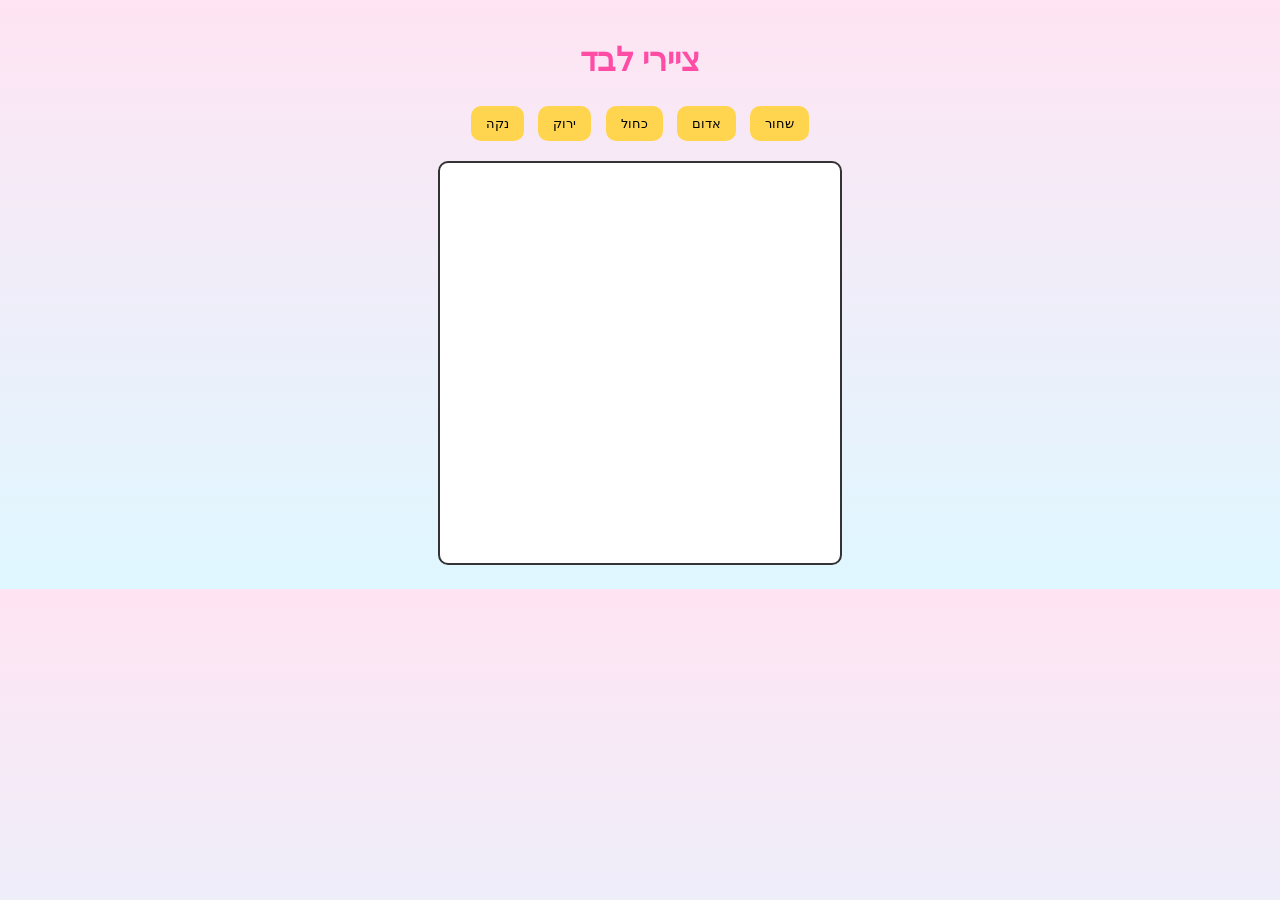
<file: draw_game/index.html>
<!DOCTYPE html>
<html lang="he" dir="rtl">
<head>
  <meta charset="UTF-8">
  <title>ציירי לבד</title>
  <link rel="stylesheet" href="style.css">
</head>
<body>

  <div class="container">
    <h1>ציירי לבד</h1>

    <div class="tools">
      <button onclick="changeColor('black')">שחור</button>
      <button onclick="changeColor('red')">אדום</button>
      <button onclick="changeColor('blue')">כחול</button>
      <button onclick="changeColor('green')">ירוק</button>
      <button onclick="clearCanvas()">נקה</button>
    </div>

    <canvas id="canvas"></canvas>
  </div>

  <script src="script.js"></script>
</body>
</html>
</file>
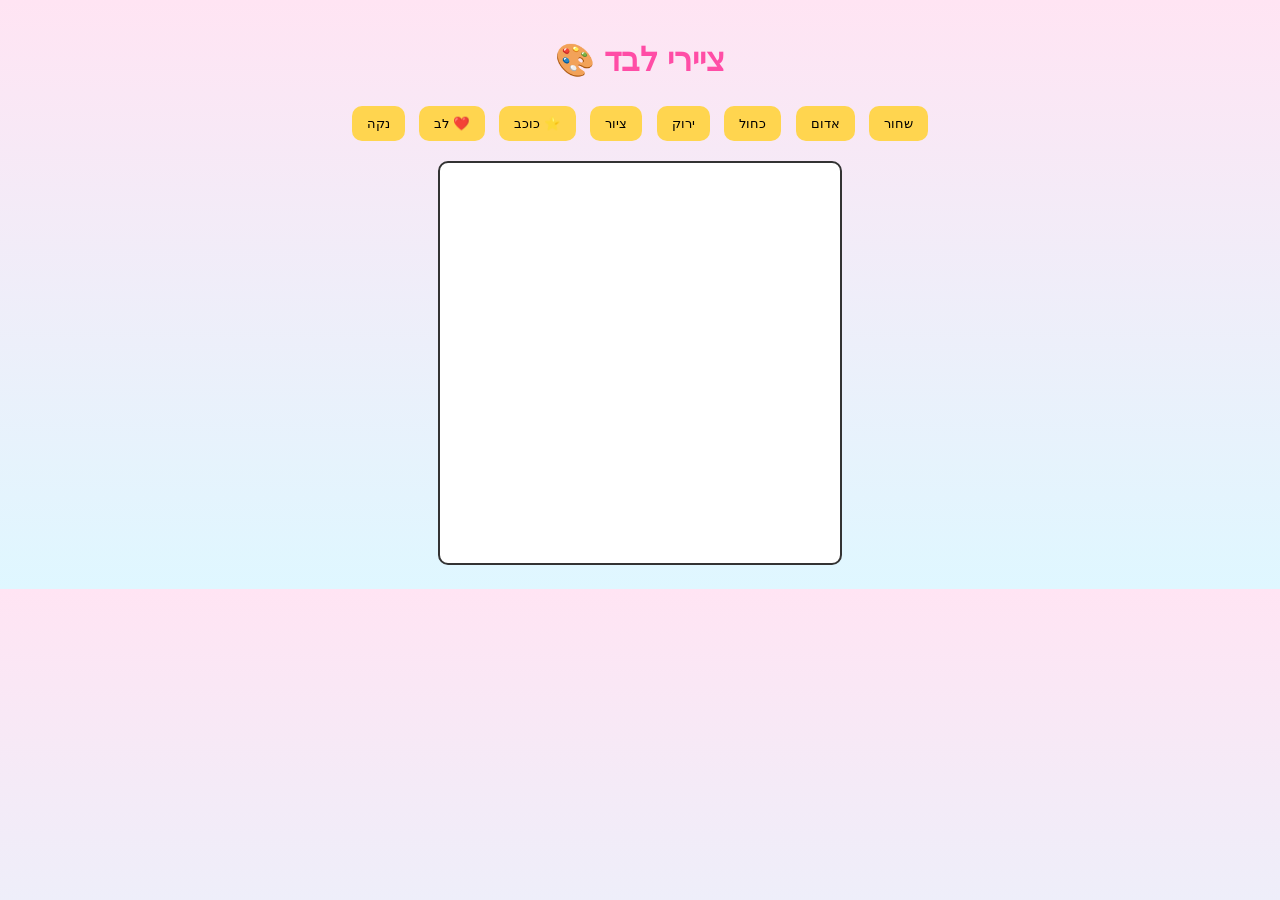
<file: draw_game_touch_stamps/index.html>
<!DOCTYPE html>
<html lang="he" dir="rtl">
<head>
  <meta charset="UTF-8">
  <meta name="viewport" content="width=device-width, initial-scale=1.0">
  <title>ציירי לבד</title>
  <link rel="stylesheet" href="style.css">
</head>
<body>

  <div class="container">
    <h1>ציירי לבד 🎨</h1>

    <div class="tools">
      <button onclick="changeColor('black')">שחור</button>
      <button onclick="changeColor('red')">אדום</button>
      <button onclick="changeColor('blue')">כחול</button>
      <button onclick="changeColor('green')">ירוק</button>
      <button onclick="setMode('draw')">ציור</button>
      <button onclick="setMode('star')">⭐ כוכב</button>
      <button onclick="setMode('heart')">❤️ לב</button>
      <button onclick="clearCanvas()">נקה</button>
    </div>

    <canvas id="canvas"></canvas>
  </div>

  <script src="script.js"></script>
</body>
</html>
</file>
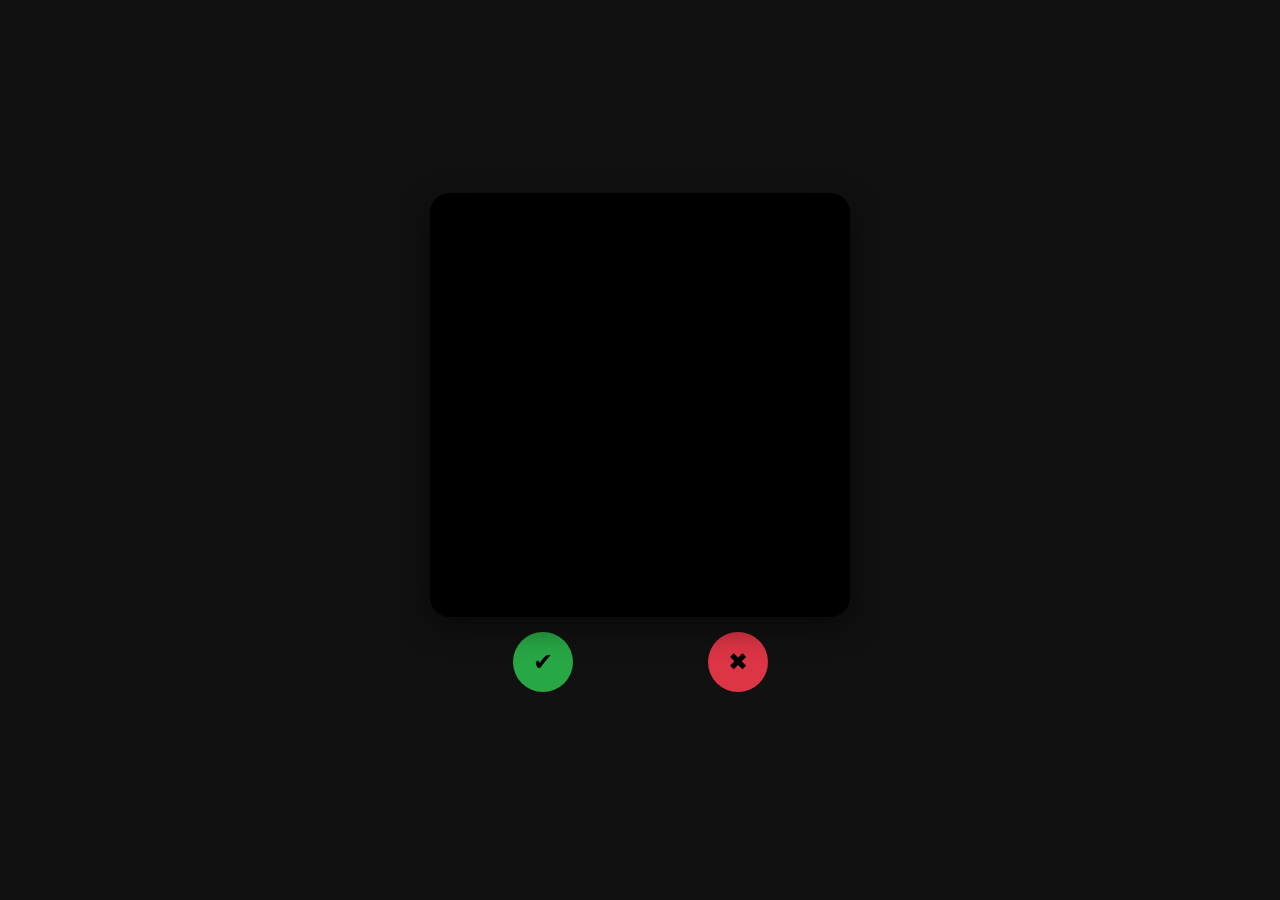
<file: happy_birthday/index.html>
<!DOCTYPE html>
<html lang="he" dir="rtl">
<head>
<meta charset="UTF-8">
<meta name="viewport" content="width=device-width, initial-scale=1.0">
<title>Tinder Video</title>

<style>
body {
  margin:0;
  font-family: Arial;
  background:#111;
  color:white;
  display:flex;
  justify-content:center;
  align-items:center;
  height:100vh;
}

.app {
  width:100%;
  max-width:420px;
}

.card {
  position:relative;
  background:#000;
  border-radius:20px;
  overflow:hidden;
  box-shadow:0 10px 30px rgba(0,0,0,0.5);
  touch-action:none;
}

iframe {
  width:100%;
  height:420px;
  border:none;
  pointer-events:none; /* important for swipe */
}

.overlay {
  position:absolute;
  inset:0;
}

.actions {
  display:flex;
  justify-content:space-around;
  padding:15px;
}

button {
  width:60px;
  height:60px;
  border-radius:50%;
  border:none;
  font-size:24px;
  cursor:pointer;
}

.yes { background:#28a745; }
.no { background:#dc3545; }

.label {
  position:absolute;
  top:20px;
  left:20px;
  font-size:30px;
  opacity:0;
  transition:0.3s;
}

</style>
</head>

<body>

<div class="app">
  <div id="card" class="card">
    <iframe id="player" allowfullscreen></iframe>
    <div class="overlay"></div>
    <div id="label" class="label"></div>
  </div>

  <div class="actions">
    <button class="no" onclick="vote('no')">✖</button>
    <button class="yes" onclick="vote('yes')">✔</button>
  </div>
</div>

<script>

const videos = [
  "xs62_c-YfRc",
  "tTU-H6SlxOU",
  "a49y-NMDpDk"
];

let index = 0;
const player = document.getElementById("player");
const label = document.getElementById("label");
const card = document.getElementById("card");

function loadVideo(){
  if(index >= videos.length){
    card.innerHTML = "<h2 style='text-align:center;padding:50px'>נגמרו הסרטונים</h2>";
    return;
  }
  player.src = `https://www.youtube.com/embed/${videos[index]}?autoplay=1&mute=1`;
}

function vote(type){
  label.innerText = type === 'yes' ? "YES" : "NO";
  label.style.opacity = 1;

  animateOut(type);

  setTimeout(()=>{
    label.style.opacity = 0;
    index++;
    resetCard();
    loadVideo();
  },300);

  saveVote(type);
}

function saveVote(type){
  const data = JSON.parse(localStorage.getItem("votes") || "[]");
  data.push({ video: videos[index], decision: type });
  localStorage.setItem("votes", JSON.stringify(data));
}

// swipe
let startX = 0;
let currentX = 0;
let dragging = false;

card.addEventListener("pointerdown", e => {
  dragging = true;
  startX = e.clientX;
});

card.addEventListener("pointermove", e => {
  if(!dragging) return;

  currentX = e.clientX - startX;
  card.style.transform = `translateX(${currentX}px) rotate(${currentX/10}deg)`;

  if(currentX > 50){
    label.innerText = "YES";
    label.style.opacity = 1;
  } else if(currentX < -50){
    label.innerText = "NO";
    label.style.opacity = 1;
  } else {
    label.style.opacity = 0;
  }
});

card.addEventListener("pointerup", ()=>{
  dragging = false;

  if(currentX > 100) vote('yes');
  else if(currentX < -100) vote('no');
  else resetCard();
});

function animateOut(type){
  const direction = type === 'yes' ? 1 : -1;
  card.style.transition = "0.3s";
  card.style.transform = `translateX(${direction*500}px) rotate(${direction*30}deg)`;
}

function resetCard(){
  card.style.transition = "0.3s";
  card.style.transform = "translateX(0) rotate(0)";
  setTimeout(()=> card.style.transition = "",300);
}

loadVideo();

</script>

</body>
</html>
</file>
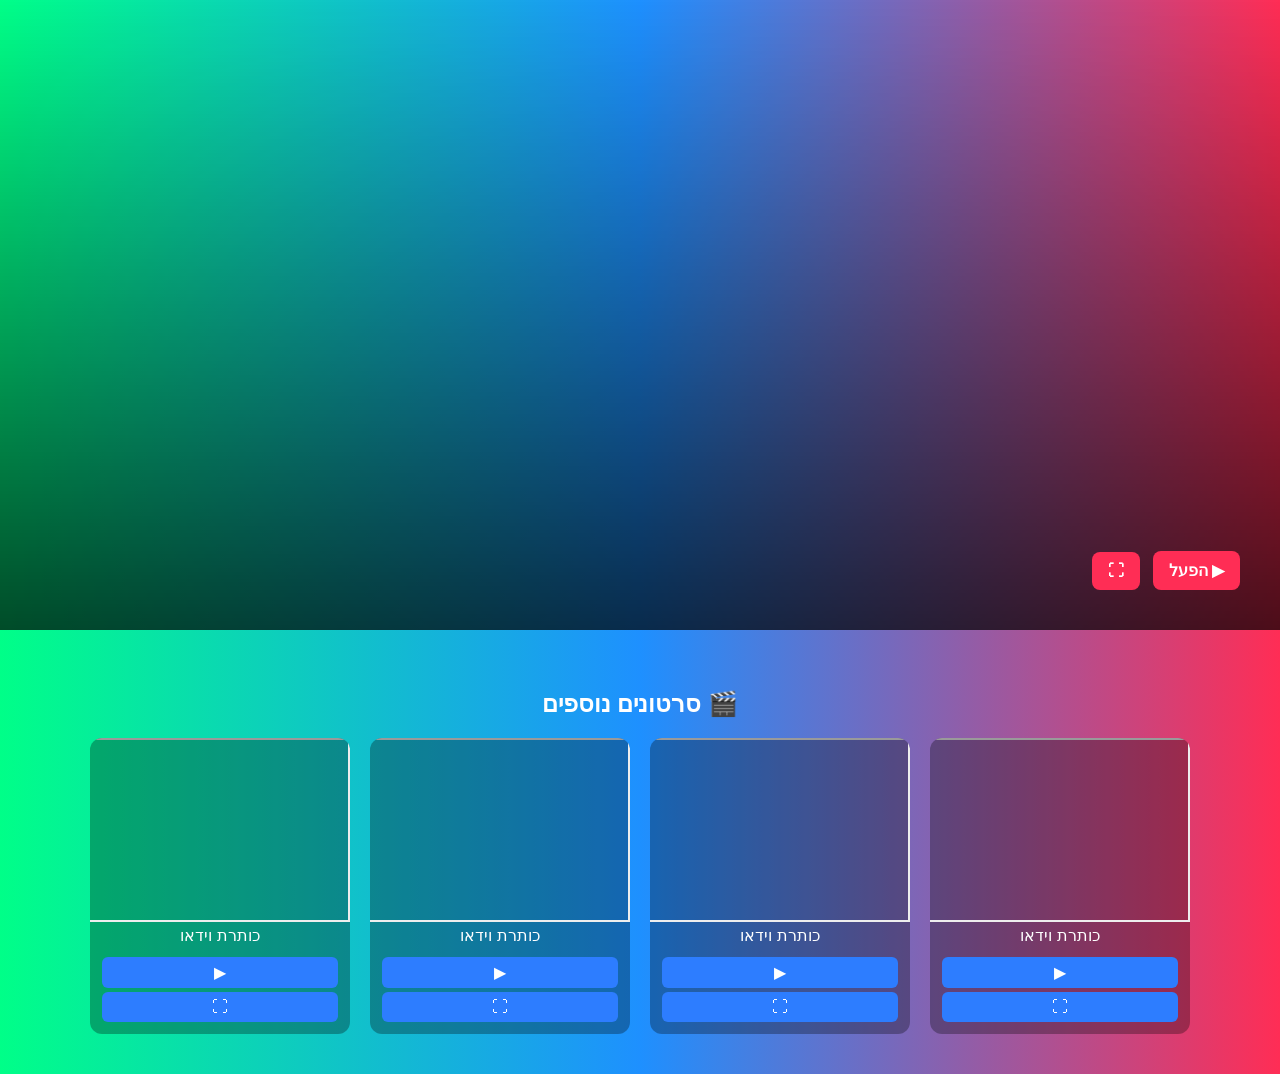
<file: PJ_masks/index.html>
<!DOCTYPE html>
<html lang="he" dir="rtl">
<head>
<meta charset="UTF-8">
<meta name="viewport" content="width=device-width, initial-scale=1.0">
<title>PJ Video Site</title>

<style>
body {
  margin: 0;
  font-family: Arial, sans-serif;
  color: white;
  background: linear-gradient(90deg,#00ff88 0%,#1e90ff 50%,#ff2d55 100%);
}

.hero {
  position: relative;
  height: 70vh;
  min-height: 500px;
  overflow: hidden;
}

.hero iframe {
  width: 100%;
  height: 100%;
  border: none;
}

.hero::after {
  content: "";
  position: absolute;
  inset: 0;
  background: linear-gradient(to top, rgba(0,0,0,0.7), transparent);
}

.hero-content {
  position: absolute;
  bottom: 40px;
  right: 40px;
  z-index: 2;
  max-width: 500px;
}

.btn {
  margin-top: 10px;
  display: inline-block;
  padding: 10px 16px;
  border-radius: 8px;
  background: #ff2d55;
  font-weight: bold;
  cursor: pointer;
  margin-left: 8px;
}

.section {
  padding: 40px 20px;
  text-align: center;
}

.videos {
  display: grid;
  grid-template-columns: repeat(auto-fit, minmax(260px, 1fr));
  gap: 20px;
  max-width: 1100px;
  margin: auto;
}

.video-card {
  background: rgba(0,0,0,0.3);
  border-radius: 12px;
  overflow: hidden;
}

.video-card iframe {
  width: 100%;
  height: 180px;
}

.video-actions {
  padding: 8px;
}

.small-btn {
  padding: 6px 10px;
  background: #2d7dff;
  border-radius: 6px;
  cursor: pointer;
  margin: 4px;
}
</style>
</head>

<body>

<div class="hero">
  <iframe id="mainVideo" src="https://www.youtube.com/embed/BEpLqsbAnEM?mute=1"></iframe>

  <div class="hero-content">
    <div class="btn" onclick="toggleVideo('mainVideo','BEpLqsbAnEM', this)">▶ הפעל</div>
    <div class="btn" onclick="goFullscreenIframe('mainVideo')">⛶</div>
  </div>
</div>

<div class="section">
  <h2>🎬 סרטונים נוספים</h2>

  <div class="videos">

    <div class="video-card">
      <iframe id="vid1" src="https://www.youtube.com/embed/YhYBe4WMEMU?mute=1"></iframe>
      <div class="video-title">כותרת וידאו</div>
      <div class="video-actions">
        <div class="small-btn" onclick="toggleVideo('vid1','YhYBe4WMEMU', this)">▶</div>
        <div class="small-btn" onclick="goFullscreenIframe('vid1')">⛶</div>
      </div>
    </div>

    <div class="video-card">
      <iframe id="vid2" src="https://www.youtube.com/embed/b4W6Tgjha8Q?mute=1"></iframe>
      <div class="video-title">כותרת וידאו</div>
      <div class="video-actions">
        <div class="small-btn" onclick="toggleVideo('vid2','b4W6Tgjha8Q', this)">▶</div>
        <div class="small-btn" onclick="goFullscreenIframe('vid2')">⛶</div>
      </div>
    </div>

    <div class="video-card">
      <iframe id="vid3" src="https://www.youtube.com/embed/GDe2DBYEX3I?mute=1"></iframe>
      <div class="video-title">כותרת וידאו</div>
      <div class="video-actions">
        <div class="small-btn" onclick="toggleVideo('vid3','GDe2DBYEX3I', this)">▶</div>
        <div class="small-btn" onclick="goFullscreenIframe('vid3')">⛶</div>
      </div>
    </div>

    <div class="video-card">
      <iframe id="vid4" src="https://www.youtube.com/embed/obkKy8FeJ6Y?mute=1"></iframe>
      <div class="video-title">כותרת וידאו</div>
      <div class="video-actions">
        <div class="small-btn" onclick="toggleVideo('vid4','obkKy8FeJ6Y', this)">▶</div>
        <div class="small-btn" onclick="goFullscreenIframe('vid4')">⛶</div>
      </div>
    </div>

  </div>
</div>

<script>
let currentPlaying = null;

function stopAll() {
  document.querySelectorAll('iframe').forEach(f => {
    // reset without autoplay so it really stops
    const url = new URL(f.src);
    url.searchParams.set('autoplay', '0');
    url.searchParams.set('mute', '1');
    f.src = url.toString();
  });
}

function resetButtons() {
  document.querySelectorAll('.small-btn, .btn').forEach(btn => {
    if (btn.innerText.includes('⛶')) return;
    btn.innerText = btn.classList.contains('btn') ? '▶ הפעל' : '▶';
  });
});
}

function toggleVideo(id, videoId, btn) {
  // if clicking same video → stop
  if (currentPlaying === id) {
    stopAll();
    resetButtons();
    currentPlaying = null;
    return;
  }

  // stop all others
  stopAll();
  resetButtons();

  // play selected with sound
  document.getElementById(id).src =
    `https://www.youtube.com/embed/${videoId}?autoplay=1&mute=0`;

  currentPlaying = id;

  // update button
  btn.innerText = btn.classList.contains('btn') ? '⏸ הפסק' : '⏸';
}

  stopAll();
  resetButtons();

  document.getElementById(id).src =
    `https://www.youtube.com/embed/${videoId}?autoplay=1&mute=0`;

  currentPlaying = id;

  if (btn.innerText.includes('הפעל')) {
    btn.innerText = '⏸ הפסק';
  } else {
    btn.innerText = '⏸';
  }
}

function goFullscreenIframe(id) {
  const iframe = document.getElementById(id);
  if (iframe.requestFullscreen) iframe.requestFullscreen();
}
</script>

</body>
</html>
</file>
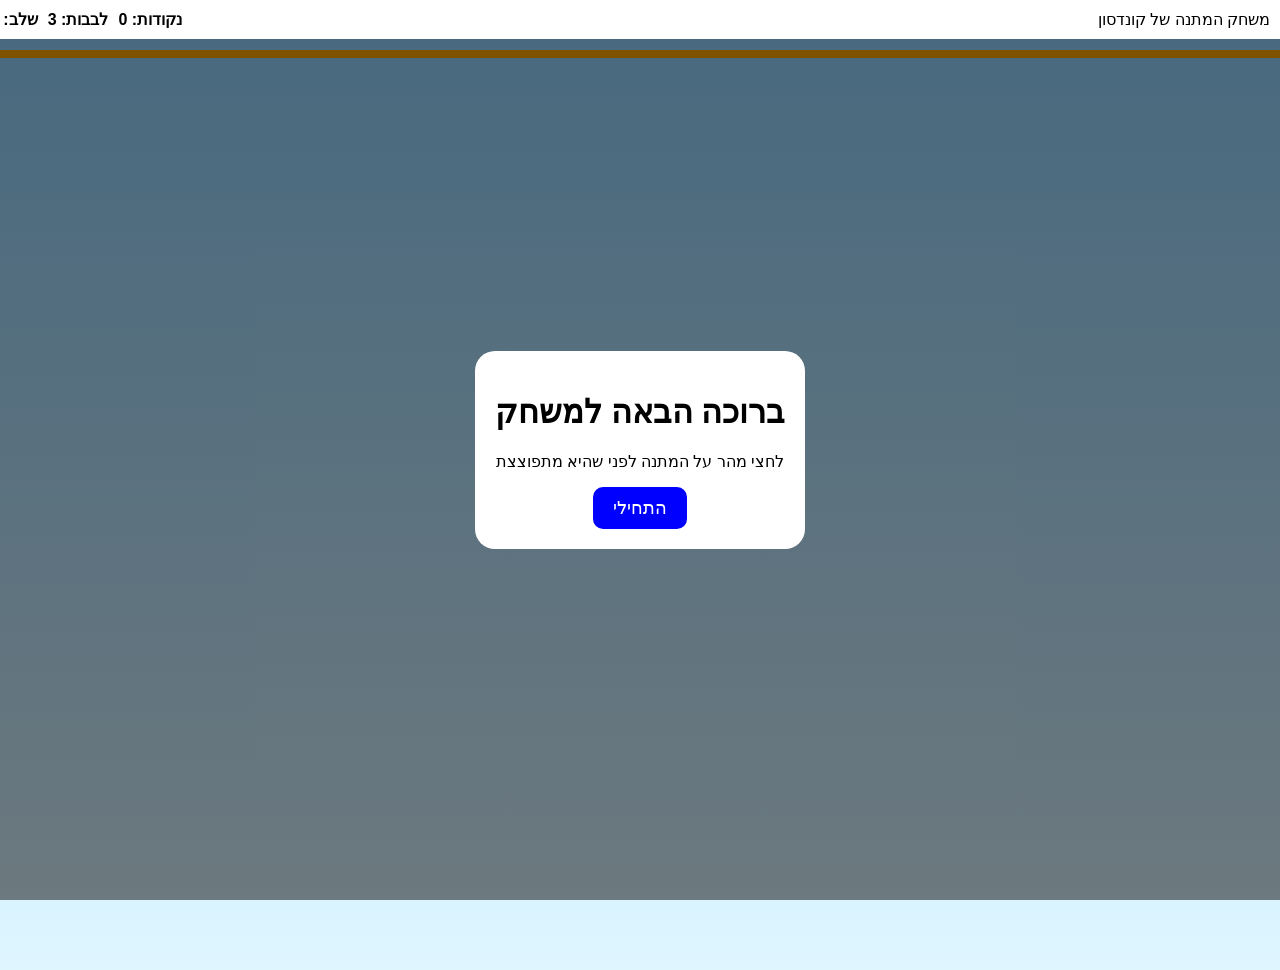
<file: smurfs/index.html>
<!DOCTYPE html>
<html lang="he" dir="rtl">
<head>
  <meta charset="UTF-8" />
  <meta name="viewport" content="width=device-width, initial-scale=1.0" />
  <title>משחק המתנה של קונדסון</title>

  <link rel="stylesheet" href="style.css">
</head>
<body>

  <div class="topbar">
    <div class="title">משחק המתנה של קונדסון</div>
    <div class="stats">
      <div>נקודות: <span id="score">0</span></div>
      <div>לבבות: <span id="lives">3</span></div>
      <div>שלב: <span id="level">1</span></div>
    </div>
  </div>

  <div class="timer-bar-wrap">
    <div class="timer-bar" id="timerBar"></div>
  </div>

  <div class="game-area" id="gameArea"></div>

  <!-- Start -->
  <div class="start-screen" id="startScreen">
    <div class="panel">
      <h1>ברוכה הבאה למשחק</h1>
      <p>לחצי מהר על המתנה לפני שהיא מתפוצצת</p>
      <button id="startBtn">התחילי</button>
    </div>
  </div>

  <!-- Game Over -->
  <div class="game-over hidden" id="gameOverScreen">
    <div class="panel">
      <h2>נגמר המשחק</h2>
      <p>נקודות: <span id="finalScore">0</span></p>
      <button id="restartBtn">שחקי שוב</button>
    </div>
  </div>

  <script src="script.js"></script>
</body>
</html>
</file>
<file: draw_game/style.css>
body {
  margin: 0;
  font-family: Arial;
  text-align: center;
  background: linear-gradient(to bottom, #ffe4f3, #dff7ff);
}

.container {
  padding: 20px;
}

h1 {
  color: #ff4da6;
}

.tools {
  margin-bottom: 15px;
}

button {
  padding: 10px 15px;
  margin: 5px;
  border: none;
  border-radius: 10px;
  cursor: pointer;
  background: #ffd54f;
}

canvas {
  border: 2px solid #333;
  border-radius: 10px;
  background: white;
}
</file>
<file: draw_game_touch_stamps/style.css>
body {
  margin: 0;
  font-family: Arial;
  text-align: center;
  background: linear-gradient(to bottom, #ffe4f3, #dff7ff);
}

.container {
  padding: 20px;
}

h1 {
  color: #ff4da6;
}

.tools {
  margin-bottom: 15px;
}

button {
  padding: 10px 15px;
  margin: 5px;
  border: none;
  border-radius: 10px;
  cursor: pointer;
  background: #ffd54f;
}

canvas {
  border: 2px solid #333;
  border-radius: 10px;
  background: white;
  touch-action: none;
}
</file>
<file: smurfs/style.css>
body {
  margin: 0;
  font-family: Arial;
  background: linear-gradient(#8fd3ff, #dff6ff);
  overflow: hidden;
}

/* TOP BAR */
.topbar {
  position: fixed;
  top: 0;
  width: 100%;
  padding: 10px;
  background: white;
  display: flex;
  justify-content: space-between;
  z-index: 10;
}

.stats {
  display: flex;
  gap: 10px;
  font-weight: bold;
}

/* GAME AREA */
.game-area {
  width: 100vw;
  height: 100vh;
  padding-top: 70px;
  position: relative;
}

/* CHARACTER */
.character {
  position: absolute;
  width: 140px;
  cursor: pointer;
}

/* EXPLOSION */
.explosion {
  position: absolute;
  font-size: 40px;
  color: red;
  animation: boom 0.6s forwards;
}

@keyframes boom {
  0% { transform: scale(0.5); opacity: 0; }
  50% { transform: scale(1.3); opacity: 1; }
  100% { transform: scale(2); opacity: 0; }
}

/* TIMER */
.timer-bar-wrap {
  position: fixed;
  top: 50px;
  width: 100%;
  height: 8px;
  background: #ddd;
}

.timer-bar {
  width: 100%;
  height: 100%;
  background: orange;
  transform-origin: right;
}

/* SCREENS */
.start-screen, .game-over {
  position: fixed;
  inset: 0;
  background: rgba(0,0,0,0.5);
  display: flex;
  justify-content: center;
  align-items: center;
}

.panel {
  background: white;
  padding: 20px;
  border-radius: 20px;
  text-align: center;
}

.hidden {
  display: none;
}

button {
  padding: 10px 20px;
  font-size: 18px;
  border: none;
  background: blue;
  color: white;
  border-radius: 10px;
  cursor: pointer;
}
.particle {
  position: absolute;
  width: 10px;
  height: 10px;
  background: radial-gradient(circle, yellow, orange, red);
  border-radius: 50%;
  pointer-events: none;

  animation: explode 0.6s forwards;
}

@keyframes explode {
  0% {
    transform: translate(0, 0) scale(1);
    opacity: 1;
  }
  100% {
    transform: translate(var(--dx), var(--dy)) scale(0.3);
    opacity: 0;
  }
}
</file>
